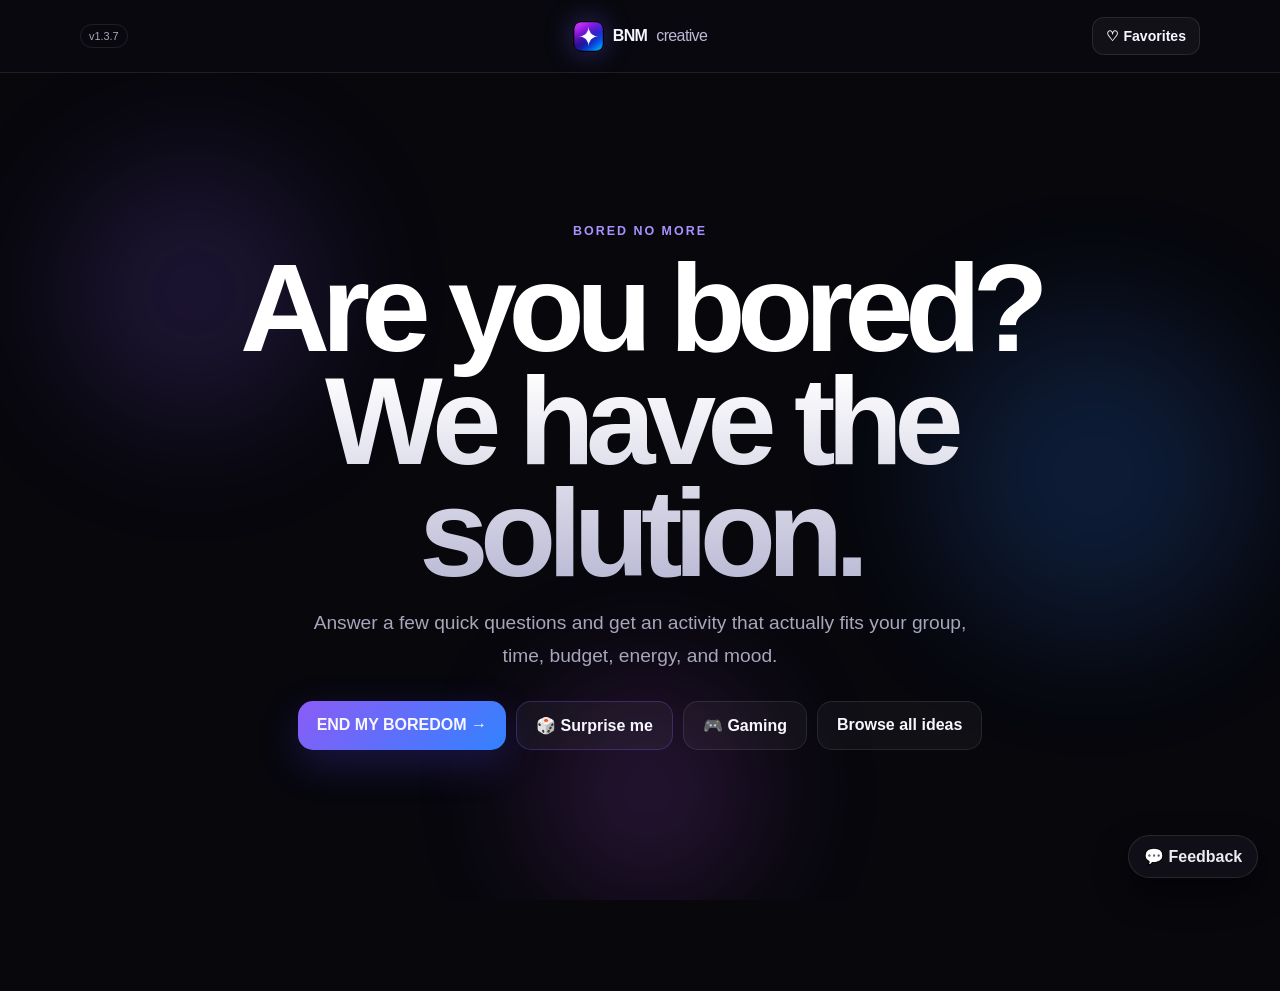
<file: index.html>
<!doctype html>
<html lang="en">
<head>
  <meta charset="utf-8">
  <meta name="viewport" content="width=device-width,initial-scale=1">
  <meta name="description" content="BNMcreative helps you spend less time scrolling and more time living.">
  <title>BNMcreative — Bored No More</title>
  <link rel="icon" href="assets/favicon.ico?v=1.3.7" sizes="any">
  <link rel="icon" type="image/png" sizes="32x32" href="assets/favicon-32.png?v=1.3.7">
  <link rel="apple-touch-icon" href="assets/favicon-192.png?v=1.3.7">
  <link rel="stylesheet" href="css/variables.css?v=1.3.7">
  <link rel="stylesheet" href="css/base.css?v=1.3.7">
  <link rel="stylesheet" href="css/components.css?v=1.3.7">
  <link rel="stylesheet" href="css/pages.css?v=1.3.7">

  <!-- Microsoft Clarity analytics -->
  <script type="text/javascript">
    (function(c,l,a,r,i,t,y){
      c[a]=c[a]||function(){(c[a].q=c[a].q||[]).push(arguments)};
      t=l.createElement(r);t.async=1;t.src="https://www.clarity.ms/tag/"+i;
      y=l.getElementsByTagName(r)[0];y.parentNode.insertBefore(t,y);
    })(window, document, "clarity", "script", "xzwenpchvf");
  </script>
</head>
<body>
  <div class="noise"></div>
  <div class="orbs"><span class="orb one"></span><span class="orb two"></span><span class="orb three"></span></div>

  <header class="site-header">
    <div class="container header-inner header-clean">
      <span class="version header-version">v1.3.7</span>
      <button class="logo btn-reset header-logo" id="logoHome" aria-label="Go home"><img class="logo-icon" src="assets/favicon-192.png?v=1.3.7" alt="">BNM<span>creative</span></button>
      <div class="nav-actions header-favorites"><button class="btn btn-ghost btn-small" id="favoritesNav">♡ <span class="label">Favorites</span></button></div>
    </div>
  </header>

  <main>
    <section id="home" class="page">
      <div class="hero container">
        <div class="hero-content">
          <div class="eyebrow">Bored No More</div>
          <h1>Are you bored?<br>We have the solution.</h1>
          <p>Answer a few quick questions and get an activity that actually fits your group, time, budget, energy, and mood.</p>
          <div class="hero-actions">
            <button class="btn btn-primary" id="startHero">END MY BOREDOM →</button>
            <button class="btn btn-ghost surprise-btn" id="surpriseHero">🎲 Surprise me</button><button class="btn btn-ghost" id="gamingHero">🎮 Gaming</button>
            <button class="btn btn-ghost" id="browseHero">Browse all ideas</button>
          </div>
        </div>
      </div>
    </section>

    <section id="questionnaire" class="hidden">
      <div class="question-wrap">
        <div class="panel question-panel">
          <div class="question-head"><span id="questionPercent">0% Complete</span><span id="questionLabel"></span></div>
          <div class="progress-shell"><div class="progress-fill" id="progressFill" style="width:0%"></div></div>
          <h2 id="questionTitle"></h2>
          <div class="options" id="options"></div>
          <div class="question-actions question-actions-back">
            <button class="btn btn-ghost" id="backQuestion">← Back</button>
          </div>
        </div>
      </div>
    </section>

    <section id="loading" class="loading hidden">
      <div>
        <div class="ring"></div>
        <div class="eyebrow">Building your match</div>
        <h2>Finding your perfect activity...</h2>
        <p class="loading-message" id="loadingMessage">Reading your answers...</p>
        <div class="checks">
          <div class="check">Group size understood</div>
          <div class="check">Time and budget compared</div>
          <div class="check">Energy and mood matched</div>
          <div class="check">Best activities ranked</div>
        </div>
      </div>
    </section>

    <section id="results" class="hidden">
      <div class="results-wrap">
        <div class="results-topbar"><button class="section-back-btn hidden" id="resultsBack">← <span>Back</span></button></div>
        <div class="results-head">
          <div class="eyebrow">Your best match</div>
          <h1>Let's cure that boredom.</h1>
          <p>Only the important information is shown first. Open details when you're ready.</p>
        </div>
        <div id="resultCard"></div>
      </div>
    </section>

    <section id="departure" class="hidden">
      <div class="departure-wrap">
        <div class="departure-mark">✦</div>
        <div class="eyebrow" id="departureEyebrow">Mission accepted</div>
        <h1 id="departureTitle">Go make a memory.</h1>
        <p id="departureCopy">We'll be here when you get back.</p>
        <div class="departure-activity" id="departureActivity"></div>
        <div class="hero-actions">
          <button class="btn btn-primary" id="cameBackButton">I'm back — we did it</button>
          <button class="btn btn-ghost" id="departureHome">I'll come back later</button>
        </div>
      </div>
    </section>

    <section id="complete" class="hidden">
      <div class="complete-wrap">
        <div class="complete-card panel">
          <div class="complete-spark">✦</div>
          <div class="eyebrow">Adventure complete</div>
          <h1 id="completeTitle">How was it?</h1>
          <p id="completeCopy">Give it a quick rating. That's all we need.</p>
          <div class="rating-stars" id="ratingStars" aria-label="Rate this adventure from 1 to 5 stars">
            <button type="button" data-rating="1" aria-label="1 star">★</button>
            <button type="button" data-rating="2" aria-label="2 stars">★</button>
            <button type="button" data-rating="3" aria-label="3 stars">★</button>
            <button type="button" data-rating="4" aria-label="4 stars">★</button>
            <button type="button" data-rating="5" aria-label="5 stars">★</button>
          </div>
          <p class="rating-response" id="ratingResponse"></p>
          <button class="btn btn-primary hidden" id="finishComplete">Back to BNM</button>
        </div>
      </div>
    </section>


    <section id="gaming" class="hidden">
      <div class="browse-wrap gaming-wrap">
        <div class="section-topbar">
          <button class="section-back-btn" id="gamingBack">← <span>Back</span></button>
          <div class="section-topbar-label">BNM Gaming</div>
        </div>
        <div class="browse-head">
          <div>
            <div class="eyebrow">BNM Gaming</div>
            <h1>Stop deciding. Start playing.</h1>
            <p>Pick a game and BNM will choose a challenge — or browse them yourself.</p>
          </div>
          <button class="btn btn-ghost" id="gamingRandom">🎲 Decide for us</button>
        </div>
        <div class="game-picker" id="gamePicker"></div>
        <div class="gaming-toolbar hidden" id="gamingToolbar">
          <button class="btn btn-ghost" id="gamingBrowseAll">Browse all challenges</button>
        </div>
        <div id="gamingResult"></div>
        <div class="gaming-all hidden" id="gamingAll">
          <div class="gaming-all-head">
            <h2 id="gamingAllTitle">All challenges</h2>
            <button class="btn btn-ghost btn-small" id="gamingAllClose">Close list</button>
          </div>
          <div class="gaming-all-grid" id="gamingAllGrid"></div>
        </div>
      </div>
    </section>

    <section id="quickSetup" class="hidden"><div class="results-wrap"><div class="section-topbar"><button class="section-back-btn" id="quickSetupBack">← <span>Back</span></button><div class="section-topbar-label">BNM Setup</div></div><div class="results-head"><div class="eyebrow">Zero-Setup</div><h1 id="quickSetupTitle">Game ready.</h1><p>BNM handled the planning. You just play.</p></div><div id="quickSetupCard"></div></div></section>
    <section id="favorites" class="hidden">
      <div class="browse-wrap">
        <div class="browse-head">
          <div>
            <div class="eyebrow">Saved for later</div>
            <h1>Your favorites.</h1>
            <p>The adventures that made you stop and think, “yeah, I'd do that.”</p>
          </div>
          <button class="btn btn-primary" id="favoritesMatch">Find something new</button>
        </div>
        <div class="result-count" id="favoriteCount"></div>
        <div class="activity-grid" id="favoriteGrid"></div>
      </div>
    </section>

    <section id="browse" class="hidden">
      <div class="browse-wrap">
        <div class="browse-head">
          <div>
            <div class="eyebrow">Activity library</div>
            <h1>Browse ideas.</h1>
            <p>Search and filter without answering the questionnaire.</p>
          </div>
          <div class="browse-head-actions">
            <button class="btn btn-ghost" id="surpriseBrowse">🎲 Surprise me</button>
            <button class="btn btn-primary" id="browseStart">Get a personal match</button>
          </div>
        </div>

        <section class="weekly-section" aria-labelledby="weeklyTitle">
          <div class="section-title-row">
            <div><div class="eyebrow">The weekly edit</div><h2 id="weeklyTitle">This Week's Picks</h2><p>Hand-picked adventures we genuinely think are worth your time.</p></div>
          </div>
          <div class="featured-track" id="featuredTrack"></div>
        </section>

        <section class="spotlight" id="adventureSpotlight"></section>

        <section class="library-section">
          <div class="library-heading"><div><div class="eyebrow">The full collection</div><h2>Find your kind of fun.</h2></div><span class="library-note">No endless scrolling required.</span></div>
          <div class="filter-panel panel">
            <label class="search-shell"><span>⌕</span><input id="searchInput" type="search" placeholder="Search by activity, mood, or supplies..."></label>
            <div class="filter-groups" id="filterGroups"></div>
            <button class="clear-filters" id="clearFilters" type="button">Clear filters</button>
          </div>
          <div class="result-count" id="resultCount"></div>
          <div class="activity-grid" id="activityGrid"></div>
        </section>
      </div>
    </section>
  </main>

  <script src="data/activities.js?v=1.3.7"></script>
  <script src="data/featured.js?v=1.3.7"></script>
  <script src="js/personality.js?v=1.3.7"></script>
  <script src="js/matching.js?v=1.3.7"></script>
  <script src="js/cards.js?v=1.3.7"></script>
  <script src="js/questionnaire.js?v=1.3.7"></script>
  <script src="js/browse.js?v=1.3.7"></script>
  <script src="js/storage.js?v=1.3.7"></script><script src="data/game-challenges.js?v=1.3.7"></script><script src="js/gaming.js?v=1.3.7"></script><script src="js/zero-setup.js?v=1.3.7"></script>
  <script src="js/adventure.js?v=1.3.7"></script>
  <script src="js/app.js?v=1.3.7"></script>

<button class="feedback-fab" id="feedbackFab" type="button">💬 <strong>Feedback</strong></button>
<div class="feedback-overlay hidden" id="feedbackOverlay" aria-hidden="true">
 <div class="feedback-modal" role="dialog" aria-modal="true">
  <button class="feedback-close" id="feedbackClose" type="button">×</button>
  <div class="eyebrow">HELP SHAPE BNM</div>
  <h2>Got thoughts? We actually want them.</h2>
  <p>Tell us what worked, what sucked, what confused you, or what BNM absolutely needs next. No name needed.</p>
  <div class="feedback-note"><span>Anonymous</span><p>The form doesn't ask for your name or email.</p></div>
  <a class="btn btn-primary feedback-go" id="feedbackGo" href="https://docs.google.com/forms/d/e/1FAIpQLSehZAUzC8BKa-Sru7pCtOd58-XY_NOCzDLpQzPZMrkcIyyMug/viewform?usp=publish-editor" target="_blank" rel="noopener noreferrer">Give anonymous feedback →</a>
  <button class="feedback-later" id="feedbackLater" type="button">Maybe later</button>
 </div>
</div>
<script src="js/feedback.js?v=1.3.7"></script>
</body>
</html>
</file>
<file: css/variables.css>
:root{
  --bg:#07070c;--panel:#11111b;--panel2:#171726;--text:#f8f7ff;--muted:#a8a6ba;
  --line:#ffffff18;--purple:#8b5cf6;--blue:#3182ff;--green:#6ce6a5;--danger:#ff6b82;
  --shadow:0 30px 90px #0009;--radius:24px;
}
</file>
<file: css/base.css>
*{box-sizing:border-box}
html{scroll-behavior:smooth}
body{margin:0;min-height:100vh;background:var(--bg);color:var(--text);font-family:Inter,Arial,sans-serif;overflow-x:hidden}
button,input,select{font:inherit}
button{color:inherit}
button:focus-visible,input:focus-visible,select:focus-visible{outline:3px solid #aa8cff;outline-offset:3px}
a{color:inherit}
.hidden{display:none!important}
.container{width:min(1120px,calc(100% - 32px));margin:auto}
.noise{position:fixed;inset:0;z-index:-2;pointer-events:none;opacity:.16;background-image:radial-gradient(#fff .55px,transparent .55px);background-size:18px 18px;mask-image:linear-gradient(#000,transparent 95%)}
.orbs{position:fixed;inset:0;z-index:-3;overflow:hidden;pointer-events:none}
.orb{position:absolute;border-radius:50%;filter:blur(70px);opacity:.18;animation:float 13s ease-in-out infinite}
.orb.one{width:260px;height:260px;background:var(--purple);left:5%;top:18%}
.orb.two{width:320px;height:320px;background:var(--blue);right:2%;top:35%;animation-delay:-5s}
.orb.three{width:220px;height:220px;background:#c85cff;left:42%;bottom:0;animation-delay:-9s}
@keyframes float{50%{transform:translate3d(20px,-24px,0)}}
@keyframes pageIn{from{opacity:0;transform:translateY(12px) scale(.992)}to{opacity:1;transform:none}}
.page{animation:pageIn .42s cubic-bezier(.2,.8,.2,1)}
@media(prefers-reduced-motion:reduce){*,*:before,*:after{animation-duration:.01ms!important;animation-iteration-count:1!important;transition-duration:.01ms!important;scroll-behavior:auto!important}}
</file>
<file: css/components.css>
.site-header{position:sticky;top:0;z-index:20;background:#090910cc;backdrop-filter:blur(16px);border-bottom:1px solid var(--line)}
.header-inner{height:72px;display:flex;align-items:center;justify-content:space-between;gap:16px}
.logo{display:flex;align-items:center;gap:9px;font-weight:900;letter-spacing:-.04em}
.logo-icon{width:31px;height:31px;border-radius:10px;object-fit:cover;box-shadow:0 0 28px #725cff66}
.logo span{color:#bdb9d8;font-weight:500}
.version{font-size:.68rem;color:#a7a9bc;border:1px solid var(--line);padding:5px 8px;border-radius:99px}
.nav-actions{display:flex;gap:8px}
.btn{position:relative;overflow:hidden;border:0;border-radius:15px;padding:14px 19px;font-weight:800;cursor:pointer;transition:.2s;user-select:none}
.btn:active{transform:translateY(1px) scale(.985)}
.btn:disabled{opacity:.42;cursor:not-allowed}
.btn:after{content:"";position:absolute;inset:0;background:linear-gradient(115deg,transparent 25%,#ffffff29 48%,transparent 70%);transform:translateX(-130%);transition:transform .55s}
.btn:hover:after{transform:translateX(130%)}
.btn-primary{background:linear-gradient(135deg,var(--purple),var(--blue));box-shadow:0 14px 40px #5948ff3d}
.btn-primary:hover{transform:translateY(-2px);box-shadow:0 18px 50px #5948ff55}
.btn-ghost{background:#ffffff0a;border:1px solid var(--line)}
.btn-ghost:hover{background:#ffffff11;border-color:#ffffff30}
.btn-small{padding:10px 13px;border-radius:12px;font-size:.88rem}
.eyebrow{font-size:.78rem;font-weight:900;letter-spacing:.16em;color:#a991ff;text-transform:uppercase}
.panel{background:linear-gradient(145deg,#171725e8,#0e0e17ef);backdrop-filter:blur(18px);border:1px solid #ffffff20;border-radius:30px;box-shadow:var(--shadow),0 1px 0 #ffffff17 inset}
.chip{display:inline-flex;align-items:center;gap:6px;border:1px solid var(--line);background:#ffffff08;border-radius:999px;padding:8px 11px;font-size:.82rem;color:#d7d5e4}
.match-chip{background:linear-gradient(135deg,#8b5cf62b,#3182ff22);border-color:#9b7cff55;color:#dcd4ff;font-weight:800}
.activity-card{position:relative;overflow:hidden;background:linear-gradient(145deg,#19192b,#0d0d15);border:1px solid #ffffff20;border-radius:28px;padding:26px;box-shadow:0 28px 80px #0008,0 1px 0 #ffffff14 inset}
.activity-card:before{content:"";position:absolute;width:220px;height:220px;border-radius:50%;background:linear-gradient(135deg,var(--purple),var(--blue));filter:blur(80px);opacity:.10;right:-90px;top:-80px;pointer-events:none}
.activity-top{display:flex;justify-content:space-between;gap:18px;align-items:flex-start}
.activity-icon{font-size:2.3rem;line-height:1}
.activity-card h2,.activity-card h3{margin:10px 0 7px;letter-spacing:-.035em}
.activity-card p{color:var(--muted);line-height:1.6}
.meta-row{display:flex;gap:8px;flex-wrap:wrap;margin:18px 0}
.card-actions{display:flex;gap:10px;flex-wrap:wrap}
.details{margin-top:20px;padding-top:20px;border-top:1px solid var(--line);animation:pageIn .25s ease}
.detail-grid{display:grid;grid-template-columns:1fr 1fr;gap:18px}
.detail-section h4{margin:0 0 9px;font-size:.82rem;letter-spacing:.11em;text-transform:uppercase;color:#a991ff}
.detail-section ul,.detail-section ol{margin:0;padding-left:20px;color:#d8d7e1;line-height:1.7}
.why-box{grid-column:1/-1;border:1px solid #8b5cf63d;background:#8b5cf612;border-radius:16px;padding:14px;color:#dcd5ff}
.empty{padding:55px 20px;text-align:center;color:var(--muted)}
.search{width:100%;border:1px solid var(--line);background:#ffffff09;color:#fff;border-radius:15px;padding:14px 16px}
select.search option{background:#171725}
.filter-row{display:grid;grid-template-columns:2fr repeat(4,1fr);gap:10px}
.result-count{color:var(--muted);font-size:.9rem;margin:15px 0}
@media(max-width:800px){.filter-row{grid-template-columns:1fr 1fr}.filter-row .wide{grid-column:1/-1}.detail-grid{grid-template-columns:1fr}}
@media(max-width:580px){.nav-actions .label{display:none}.activity-top{flex-direction:column}.card-actions .btn{width:100%}.filter-row{grid-template-columns:1fr}.filter-row .wide{grid-column:auto}}

.btn-reset{border:0;background:none;color:inherit;padding:0;cursor:pointer}

.activity-card{transition:transform .28s ease,border-color .28s ease,box-shadow .28s ease;animation:cardRise .55s both;animation-delay:var(--delay,0ms)}
.activity-card:hover{transform:translateY(-6px);border-color:#9f83ff66;box-shadow:0 34px 95px #000a,0 0 45px #704cff18}
@keyframes cardRise{from{opacity:0;transform:translateY(16px)}to{opacity:1;transform:none}}
.search-shell{display:flex;align-items:center;gap:10px;border:1px solid #ffffff22;background:#08081188;border-radius:18px;padding:0 16px;transition:.2s}
.search-shell:focus-within{border-color:#9476ff99;box-shadow:0 0 0 4px #8b5cf618}
.search-shell input{width:100%;border:0;outline:0;background:transparent;color:#fff;padding:17px 0;font:inherit}
.search-shell input::placeholder{color:#858397}
.filter-panel{padding:18px;display:grid;gap:18px}
.filter-groups{display:grid;gap:15px}
.filter-group{display:grid;grid-template-columns:90px 1fr;gap:12px;align-items:center}
.filter-label{font-size:.72rem;letter-spacing:.14em;text-transform:uppercase;color:#8f8ca4;font-weight:900}
.filter-pills{display:flex;flex-wrap:wrap;gap:8px}
.filter-pill{border:1px solid var(--line);background:#ffffff08;color:#d9d7e5;border-radius:999px;padding:9px 13px;font-weight:700;cursor:pointer;transition:.2s}
.filter-pill:hover{background:#ffffff10;transform:translateY(-1px)}
.filter-pill.active{background:linear-gradient(135deg,#8b5cf640,#3182ff2b);border-color:#a487ff88;color:#fff;box-shadow:0 8px 25px #654dff1f}
.clear-filters{justify-self:start;border:0;background:none;color:#aaa7bb;cursor:pointer;padding:0;font-weight:700}
.clear-filters:hover{color:#fff}
.text-link{border:0;background:none;color:#c5b7ff;padding:0;font-weight:900;cursor:pointer}
@media(max-width:650px){.filter-group{grid-template-columns:1fr}.filter-label{margin-top:3px}}


.activity-tools{display:flex;gap:8px;align-items:center;position:relative;z-index:2}
.favorite-btn{width:42px;height:42px;border-radius:50%;border:1px solid var(--line);background:#ffffff08;color:#d9d7e5;font-size:1.45rem;cursor:pointer;transition:.2s;display:grid;place-items:center}
.favorite-btn:hover{transform:translateY(-2px) scale(1.04);border-color:#a487ff88;background:#8b5cf61c}
.favorite-btn.saved{color:#e6b5ff;border-color:#a487ff88;background:linear-gradient(135deg,#8b5cf63c,#3182ff27);box-shadow:0 8px 28px #7359ff24}
.surprise-btn{border-color:#8b5cf64a}
.browse-head-actions{display:flex;gap:10px;flex-wrap:wrap}
.rating-stars{display:flex;justify-content:center;gap:8px;margin:28px 0 12px}
.rating-stars button{border:0;background:none;color:#ffffff28;font-size:clamp(2.2rem,7vw,3.4rem);cursor:pointer;transition:.18s;padding:2px}
.rating-stars button:hover,.rating-stars button.selected{color:#c9a7ff;transform:translateY(-3px) scale(1.08);text-shadow:0 0 25px #8b5cf688}
.rating-response{min-height:28px;color:#d8d5e5;font-weight:700}
.departure-activity{display:inline-grid;grid-template-columns:auto auto;gap:2px 12px;align-items:center;margin:25px auto 32px;padding:16px 20px;border:1px solid var(--line);background:#ffffff08;border-radius:18px;text-align:left}
.departure-activity>span{font-size:2rem;grid-row:1/3}
.departure-activity strong{font-size:1rem}
.departure-activity small{color:var(--muted)}
@media(max-width:580px){.activity-tools{width:100%;justify-content:space-between}.browse-head-actions{width:100%}.browse-head-actions .btn{flex:1}}

.game-picker{display:grid;grid-template-columns:repeat(5,1fr);gap:12px;margin:28px 0}.game-tile{min-height:125px;border:1px solid var(--line);background:#ffffff07;border-radius:20px;color:var(--text);cursor:pointer;display:flex;flex-direction:column;align-items:flex-start;padding:18px;transition:.2s}.game-tile:hover,.game-tile.active{transform:translateY(-4px);border-color:#9c7cff80}.game-tile span{font-size:2rem;margin-bottom:auto}.game-tile small{color:var(--muted);margin-top:4px}.game-card,.setup-card{max-width:820px;margin:25px auto;padding:clamp(24px,4vw,42px)}.game-card h2{font-size:clamp(2.2rem,6vw,4rem);letter-spacing:-.05em;margin:10px 0}.bonus-box{padding:16px 18px;border:1px solid #8b5cf64c;border-radius:15px;background:#8b5cf615;display:flex;flex-direction:column;gap:5px;margin:18px 0}.bonus-box small{color:#bca5ff;font-weight:900}.setup-list{display:grid;gap:10px;margin:22px 0}.setup-list>div{display:grid;grid-template-columns:34px 1fr;gap:10px;padding:13px;border:1px solid var(--line);border-radius:13px;background:#ffffff05}.setup-list span{font-weight:900;color:#bca5ff}.setup-list p{margin:0}@media(max-width:850px){.game-picker{grid-template-columns:repeat(2,1fr)}}
.section-topbar{display:flex;align-items:center;justify-content:space-between;gap:14px;margin:6px 0 28px;min-height:44px}
.section-back-btn{display:inline-flex;align-items:center;gap:8px;border:1px solid var(--line);background:#ffffff08;color:#dddbea;border-radius:13px;padding:10px 14px;font-weight:800;cursor:pointer;transition:.2s}
.section-back-btn:hover{background:#ffffff10;border-color:#9c7cff66;transform:translateX(-2px)}
.section-topbar-label{font-size:.72rem;font-weight:900;letter-spacing:.14em;text-transform:uppercase;color:#77758a}
.challenge-brief{font-size:1.08rem!important;max-width:680px}
.challenge-details{margin-top:22px;border-top:1px solid var(--line);padding-top:22px;animation:pageIn .25s ease}
.challenge-detail-block h4{margin:0 0 12px;color:#bca5ff;text-transform:uppercase;font-size:.78rem;letter-spacing:.12em}
.challenge-detail-block ol{margin:0;padding-left:22px;color:#d8d6e2;line-height:1.75}
.challenge-detail-grid{display:grid;grid-template-columns:1fr 1fr;gap:12px;margin-top:18px}
.challenge-detail-grid>div{border:1px solid var(--line);background:#ffffff05;border-radius:14px;padding:15px}
.challenge-detail-grid small{color:#bca5ff;font-weight:900;letter-spacing:.09em}
.challenge-detail-grid p{margin:7px 0 0!important;color:var(--muted)!important;line-height:1.55}
.setup-row>div{min-width:0}
.setup-row strong{display:block;margin:1px 0 5px}
.mini-detail-btn{border:0;background:none;color:#a991ff;padding:4px 0;margin-top:3px;font-weight:800;cursor:pointer}
.mini-detail-btn:hover{text-decoration:underline}
.mini-explanation{margin-top:7px;padding:10px 12px;background:#8b5cf610;border-left:2px solid #8b5cf6;border-radius:8px;color:#c9c7d4;font-size:.9rem;line-height:1.5}
@media(max-width:650px){.challenge-detail-grid{grid-template-columns:1fr}.section-topbar{margin-bottom:20px}}

/* v1.3.3 — Adventure Spotlight experience */
.spotlight-opening{animation:spotlightLift .32s cubic-bezier(.2,.8,.2,1) both}
@keyframes spotlightLift{0%{transform:scale(1);filter:brightness(1)}55%{transform:scale(.985);filter:brightness(.65)}100%{transform:scale(1.012);filter:brightness(0);opacity:.15}}
.spotlight-feature{display:block!important;position:relative;overflow:hidden;padding:0!important;border:1px solid #8b5cf64d!important;background:radial-gradient(circle at 78% 0%,#6536b32b,transparent 31%),linear-gradient(180deg,#111018,#09090d)!important;box-shadow:0 40px 100px #0009,0 0 80px #7c3aed10!important}
.spotlight-feature:before{content:"BNM";position:absolute;right:clamp(16px,4vw,52px);top:clamp(34px,5vw,64px);font-size:clamp(5rem,14vw,11rem);font-weight:1000;letter-spacing:-.09em;color:#ffffff035;line-height:.82;pointer-events:none;max-width:55%;white-space:nowrap;transform:none}
.spotlight-feature-top{position:relative;z-index:2;display:flex;justify-content:space-between;align-items:center;padding:22px clamp(20px,5vw,56px);border-bottom:1px solid #ffffff10}
.spotlight-close{border:0;background:none;color:#aaa6b8;font-weight:800;cursor:pointer;padding:8px 0}.spotlight-close:hover{color:#fff}
.spotlight-issue{font-size:.68rem;letter-spacing:.17em;font-weight:900;color:#8c879b;text-transform:uppercase}
.spotlight-hero-reveal{position:relative;z-index:1;padding:clamp(50px,9vw,110px) clamp(22px,7vw,80px) 50px;max-width:1050px}
.spotlight-kicker{font-size:.72rem;font-weight:1000;letter-spacing:.2em;color:#a98aff;margin-bottom:15px}
.spotlight-hero-reveal h2{font-size:clamp(4rem,13vw,9rem)!important;line-height:.78!important;letter-spacing:-.075em!important;margin:0!important;text-transform:uppercase;background:linear-gradient(180deg,#fff,#aaa4b8);-webkit-background-clip:text;color:transparent}
.spotlight-hero-reveal>p{font-size:clamp(1.2rem,2.5vw,1.75rem);max-width:670px;color:#d1cddb;margin:30px 0 24px;line-height:1.35}
.spotlight-meta{display:flex;flex-wrap:wrap;gap:9px}.spotlight-meta span{border:1px solid #ffffff16;background:#ffffff08;border-radius:999px;padding:8px 12px;font-size:.78rem;font-weight:800;color:#bbb7c7}
.spotlight-feature-intro{position:relative;z-index:1;display:grid;grid-template-columns:1.25fr .75fr;gap:20px;padding:0 clamp(22px,7vw,80px) 55px}
.spotlight-feature-intro>p{font-size:1.08rem;line-height:1.7;color:#aaa6b4;margin:0}.spotlight-feature-intro>div{padding:18px;border-left:2px solid #8b5cf6;background:#ffffff04}.spotlight-feature-intro small,.spotlight-finale small{display:block;color:#a98aff;font-size:.68rem;font-weight:1000;letter-spacing:.14em;margin-bottom:7px}.spotlight-feature-intro strong{line-height:1.5;color:#e0ddea}
.spotlight-mission-heading{display:flex;justify-content:space-between;gap:15px;align-items:end;padding:22px clamp(22px,7vw,80px);border-top:1px solid #ffffff0d;border-bottom:1px solid #ffffff0d}.spotlight-mission-heading span{color:#a98aff;font-size:.7rem;font-weight:1000;letter-spacing:.16em}.spotlight-mission-heading strong{font-size:.9rem;color:#777382}
.spotlight-missions{position:relative;z-index:1;padding:0 clamp(22px,7vw,80px)}
.spotlight-mission{display:grid;grid-template-columns:70px 1fr;gap:20px;padding:30px 0;border-bottom:1px solid #ffffff0d;animation:missionIn .55s ease both;animation-delay:var(--mission-delay)}
@keyframes missionIn{from{opacity:0;transform:translateY(16px)}to{opacity:1;transform:none}}
.mission-index{font-size:1.9rem;font-weight:1000;color:#403b4e;letter-spacing:-.05em}.spotlight-mission h3{font-size:clamp(1.5rem,3vw,2.3rem);margin:0 0 7px;letter-spacing:-.035em}.spotlight-mission p{margin:0;color:#aaa6b4;line-height:1.6;max-width:720px}
.spotlight-explain{border:0;background:none;padding:8px 0 0;color:#a98aff;font-weight:900;cursor:pointer}.spotlight-explanation{margin-top:10px;padding:12px 14px;border-left:2px solid #8b5cf6;background:#8b5cf60d;color:#c4c0ce;border-radius:0 9px 9px 0;max-width:700px}
.rare-mission{position:relative;overflow:hidden;margin:50px clamp(22px,7vw,80px);padding:clamp(25px,5vw,46px);border:1px solid #9d76ff50;border-radius:24px;background:linear-gradient(135deg,#6d28d922,#16111f 65%)}.rare-glow{position:absolute;width:260px;height:260px;border-radius:50%;background:#7c3aed30;filter:blur(70px);right:-80px;top:-100px}.rare-label{position:relative;color:#b99cff;font-size:.72rem;font-weight:1000;letter-spacing:.16em}.rare-mission h3{position:relative;font-size:clamp(2.4rem,6vw,5rem);letter-spacing:-.055em;margin:8px 0 10px}.rare-mission>p{position:relative;max-width:700px;color:#b8b3c4;line-height:1.6}.rare-reward{position:relative;margin-top:20px;padding-top:18px;border-top:1px solid #ffffff12;display:flex;flex-direction:column;gap:5px}.rare-reward small{color:#9d80ee;font-weight:1000;letter-spacing:.1em}
.spotlight-finale{margin:0 clamp(22px,7vw,80px) 45px;display:grid;grid-template-columns:1fr auto;align-items:center;gap:30px;padding:30px;border:1px solid #ffffff12;border-radius:22px;background:#ffffff05}.spotlight-finale h3{font-size:2rem;margin:0 0 6px}.spotlight-finale p{color:#aaa6b4;line-height:1.55;margin:0;max-width:620px}.cover-stamp{font-size:1.45rem;font-weight:1000;line-height:.82;letter-spacing:-.05em;text-align:right;color:#d9d4e3;transform:rotate(-3deg);border:2px solid #5f586d;padding:10px}.cover-stamp span{font-size:.48rem;letter-spacing:.08em;color:#a98aff}
.spotlight-signoff{text-align:center;padding:15px 22px 60px}.spotlight-signoff p{font-family:Georgia,serif;font-style:italic;color:#8f8a99;font-size:1.05rem}.spotlight-signoff .btn{margin-top:10px}
.spotlight-subtitle{font-weight:700;color:#d3cedd!important}
@media(max-width:700px){.spotlight-feature-intro{grid-template-columns:1fr}.spotlight-mission{grid-template-columns:42px 1fr;gap:10px}.spotlight-finale{grid-template-columns:1fr}.cover-stamp{justify-self:start;text-align:left}.spotlight-feature-top{align-items:flex-start}.spotlight-issue{text-align:right}}
@media(prefers-reduced-motion:reduce){.spotlight-opening,.spotlight-mission{animation:none!important}}

@media(max-width:700px){.spotlight-feature:before{font-size:clamp(4.2rem,22vw,7rem);right:14px;top:72px;max-width:70%;opacity:.7}}

.feedback-fab{position:fixed;right:22px;bottom:22px;z-index:80;border:1px solid #ffffff1a;background:#121119e8;color:#eceaf2;border-radius:999px;padding:11px 15px;box-shadow:0 14px 35px #0007;cursor:pointer}.feedback-fab:hover{transform:translateY(-2px);background:#1a1822}.feedback-overlay{position:fixed;inset:0;z-index:150;background:#050508c9;backdrop-filter:blur(8px);display:grid;place-items:center;padding:20px}.feedback-modal{position:relative;width:min(540px,100%);border:1px solid #ffffff18;border-radius:24px;background:radial-gradient(circle at 100% 0%,#3b82f615,transparent 35%),#111017;padding:clamp(25px,5vw,42px);box-shadow:0 30px 100px #000b;animation:feedbackIn .24s ease both}@keyframes feedbackIn{from{opacity:0;transform:translateY(12px) scale(.98)}to{opacity:1;transform:none}}.feedback-modal h2{font-size:clamp(2rem,6vw,3.2rem);line-height:.95;letter-spacing:-.055em;margin:10px 0 16px}.feedback-modal>p{color:#aaa6b4;line-height:1.65}.feedback-close{position:absolute;right:16px;top:14px;width:38px;height:38px;border-radius:50%;border:1px solid #ffffff14;background:#ffffff08;color:#c8c5d0;font-size:1.35rem;cursor:pointer}.feedback-note{display:flex;gap:12px;border:1px solid #ffffff10;background:#ffffff05;border-radius:14px;padding:13px 14px;margin:20px 0}.feedback-note span{font-size:.7rem;font-weight:1000;letter-spacing:.08em;color:#7dd3fc;text-transform:uppercase}.feedback-note p{margin:0;color:#8f8b99;font-size:.86rem}.feedback-go{width:100%;justify-content:center}.feedback-later{display:block;margin:13px auto 0;border:0;background:none;color:#777382;font-weight:800;cursor:pointer;padding:7px}@media(max-width:600px){.feedback-fab{right:14px;bottom:14px}.feedback-fab strong{display:none}}

/* v1.3.5 final polish */
.header-clean{position:relative;display:grid!important;grid-template-columns:1fr auto 1fr!important}
.header-version{justify-self:start;align-self:center}
.header-logo{justify-self:center}
.header-favorites{justify-self:end}
.feedback-fab{overflow:hidden;isolation:isolate}
.feedback-fab:before{content:"";position:absolute;z-index:-1;top:-50%;bottom:-50%;width:45%;left:-60%;background:linear-gradient(110deg,transparent,#ffffff26,transparent);transform:skewX(-18deg);transition:left .62s ease}
.feedback-fab:hover:before{left:125%}
@media(max-width:580px){.header-clean{grid-template-columns:auto 1fr auto!important}.header-logo{justify-self:center}.header-version{font-size:.58rem;padding:4px 6px}.header-favorites .label{display:none}}

/* v1.3.6 feedback shine containment */
.feedback-fab{overflow:hidden!important;contain:paint}
.feedback-fab:before{pointer-events:none;clip-path:inset(0 round 999px)}

.results-topbar{display:flex;justify-content:flex-start;margin-bottom:18px}
.gaming-toolbar{display:flex;justify-content:flex-end;margin:12px 0 20px}
.gaming-all{margin-top:34px;padding-top:26px;border-top:1px solid var(--line)}
.gaming-all-head{display:flex;align-items:center;justify-content:space-between;gap:14px;margin-bottom:18px}
.gaming-all-head h2{margin:0;font-size:clamp(1.8rem,4vw,2.6rem)}
.gaming-all-grid{display:grid;grid-template-columns:repeat(2,minmax(0,1fr));gap:16px}
.compact-game-card{margin:0!important;max-width:none!important}
.compact-game-card h2{font-size:clamp(1.5rem,3vw,2.2rem)!important}
@media(max-width:800px){.gaming-all-grid{grid-template-columns:1fr}.gaming-toolbar{justify-content:stretch}.gaming-toolbar .btn{width:100%}}

/* v1.3.7 feedback CTA cleanup */
.feedback-go{
  display:flex!important;
  width:min(320px,100%)!important;
  margin:18px auto 0!important;
  box-sizing:border-box;
  justify-content:center!important;
  align-items:center;
  overflow:hidden!important;
  position:relative;
  isolation:isolate;
}
.feedback-go:after{
  inset:0!important;
  border-radius:inherit!important;
  transform:translateX(-125%)!important;
  clip-path:inset(0 round 15px);
}
.feedback-go:hover:after{transform:translateX(125%)!important}
.feedback-later{text-align:center}
.feedback-fab{overflow:hidden!important}
.feedback-fab:before{left:-42%!important;width:34%!important}
.feedback-fab:hover:before{left:108%!important}
</file>
<file: css/pages.css>
main{padding-bottom:90px}
.hero{min-height:calc(100vh - 72px);display:grid;place-items:center;text-align:center;padding:70px 0}
.hero-content{max-width:900px}
.hero h1{font-size:clamp(3.4rem,10vw,7.8rem);margin:14px 0 18px;line-height:.9;letter-spacing:-.07em;background:linear-gradient(180deg,#fff 35%,#b9b8d4);-webkit-background-clip:text;background-clip:text;color:transparent}
.hero p{color:var(--muted);font-size:clamp(1rem,2vw,1.2rem);line-height:1.7;max-width:670px;margin:0 auto 28px}
.hero-actions{display:flex;justify-content:center;gap:10px;flex-wrap:wrap}
.question-wrap{width:min(760px,calc(100% - 32px));margin:55px auto}
.question-panel{padding:28px}
.progress-shell{height:8px;background:#ffffff0c;border-radius:99px;overflow:hidden;margin-bottom:28px}
.progress-fill{height:100%;background:linear-gradient(90deg,var(--purple),var(--blue));transition:.35s;box-shadow:0 0 16px #795cff}
.question-head{display:flex;justify-content:space-between;color:var(--muted);font-size:.85rem}
.question-panel h2{font-size:clamp(1.8rem,5vw,3rem);letter-spacing:-.04em;margin:14px 0 22px}
.options{display:grid;grid-template-columns:1fr 1fr;gap:12px}
.option{position:relative;min-height:76px;text-align:left;border:1px solid var(--line);background:#ffffff0b;color:#fff;border-radius:18px;padding:16px 46px 16px 16px;font-weight:800;cursor:pointer;transition:.2s}
.option:hover{transform:translateY(-2px);border-color:#ffffff35;background:#ffffff10}
.option:after{content:"";position:absolute;right:17px;top:50%;width:18px;height:18px;border:2px solid #ffffff35;border-radius:50%;transform:translateY(-50%)}
.option.selected{border-color:#9c7cff;background:linear-gradient(135deg,#8b5cf638,#2f80ff24)}
.option.selected:after{border-color:#a98aff;background:linear-gradient(135deg,var(--purple),var(--blue));box-shadow:inset 0 0 0 4px #171725}
.question-actions{display:flex;justify-content:space-between;margin-top:22px}
.loading{min-height:calc(100vh - 72px);display:grid;place-items:center;text-align:center}
.ring{position:relative;width:86px;height:86px;border:5px solid #ffffff14;border-top-color:var(--purple);border-right-color:var(--blue);border-radius:50%;margin:0 auto 25px;animation:spin .85s linear infinite;box-shadow:0 0 40px #7358ff3d}
.ring:after{content:"✦";position:absolute;inset:13px;display:grid;place-items:center;border-radius:50%;background:#101019;color:#c7b9ff;font-size:1.3rem;animation:spin .85s linear infinite reverse}
@keyframes spin{to{transform:rotate(360deg)}}
.loading-message{color:var(--muted);min-height:24px}
.checks{display:grid;gap:8px;width:min(360px,80vw);margin:20px auto}
.check{border:1px solid var(--line);border-radius:14px;padding:11px;color:#77798e}
.check.done{color:#78f1b1;border-color:#78f1b155;background:#78f1b10d}
.results-wrap{width:min(820px,calc(100% - 32px));margin:45px auto}
.results-head{text-align:center;margin-bottom:22px}
.results-head h1{font-size:clamp(2.4rem,7vw,4.5rem);letter-spacing:-.055em;margin:10px 0}
.results-head p{color:var(--muted)}
.browse-wrap{width:min(1120px,calc(100% - 32px));margin:42px auto}
.browse-head{display:flex;justify-content:space-between;gap:18px;align-items:end;margin-bottom:20px}
.browse-head h1{font-size:clamp(2.3rem,6vw,4.4rem);letter-spacing:-.05em;margin:8px 0}
.browse-head p{color:var(--muted);margin:0}
.activity-grid{display:grid;grid-template-columns:repeat(2,minmax(0,1fr));gap:16px}
@media(max-width:760px){.options{grid-template-columns:1fr}.activity-grid{grid-template-columns:1fr}.browse-head{align-items:start;flex-direction:column}}

.weekly-section{margin:38px 0 24px}
.section-title-row h2,.library-heading h2{font-size:clamp(2rem,5vw,3.8rem);letter-spacing:-.05em;margin:7px 0}
.section-title-row p{color:var(--muted);margin:0 0 18px}
.featured-track{display:grid;grid-template-columns:repeat(4,1fr);gap:13px}
.featured-card{position:relative;overflow:hidden;min-height:300px;padding:22px;border-radius:24px;border:1px solid #ffffff1f;background:linear-gradient(155deg,#1b1b2e,#0c0c14);animation:cardRise .55s both;animation-delay:var(--delay);transition:.28s}
.featured-card:hover{transform:translateY(-7px) rotate(-.3deg);border-color:#9377ff77;box-shadow:0 28px 70px #0009}
.featured-number{position:absolute;right:16px;top:10px;font-size:3.3rem;font-weight:950;color:#ffffff08;letter-spacing:-.08em}
.featured-badge{display:inline-flex;border:1px solid #a98cff55;background:#8b5cf61f;color:#d5c9ff;border-radius:999px;padding:7px 10px;font-size:.7rem;font-weight:900;text-transform:uppercase;letter-spacing:.08em}
.featured-icon{font-size:2.5rem;margin-top:38px}.featured-card h3{font-size:1.35rem;margin:12px 0 7px}.featured-card p{color:var(--muted);line-height:1.55;min-height:72px}
.spotlight{position:relative;display:grid;grid-template-columns:1.45fr .75fr;gap:36px;margin:28px 0 65px;padding:clamp(28px,5vw,58px);overflow:hidden;border:1px solid #ffffff25;border-radius:34px;background:radial-gradient(circle at 15% 15%,#8b5cf62c,transparent 37%),linear-gradient(135deg,#171728,#090910);box-shadow:0 35px 100px #0009}
.spotlight:after{content:"BNM WEEKLY";position:absolute;right:-15px;bottom:-26px;font-size:clamp(4rem,11vw,9rem);font-weight:950;letter-spacing:-.08em;color:#ffffff035;white-space:nowrap;pointer-events:none}
.spotlight.spotlight-expanded:after{display:none}
.spotlight.spotlight-expanded{display:block;padding:clamp(18px,3vw,32px);overflow:visible}
.spotlight-copy{position:relative;z-index:1}.spotlight-copy h2{font-size:clamp(3rem,7vw,6.2rem);line-height:.9;letter-spacing:-.07em;margin:12px 0 24px;max-width:720px}.spotlight-intro{font-size:1.08rem;line-height:1.75;color:#d4d1df;max-width:700px}.spotlight-why{display:grid;gap:6px;margin:24px 0;color:#dcd8e8}.spotlight-why span{font-size:.72rem;letter-spacing:.14em;text-transform:uppercase;color:#a991ff;font-weight:900}
.mission-note{position:relative;align-self:center;transform:rotate(2deg);background:#eee8d9;color:#1b1920;padding:34px 27px 27px;border-radius:4px;box-shadow:0 24px 55px #0008;font-family:Georgia,serif;z-index:1}.mission-note span{display:block;text-transform:uppercase;letter-spacing:.15em;font:800 .7rem/1 sans-serif;color:#6f35b7}.mission-note strong{display:block;font-size:1.65rem;line-height:1.25;margin:15px 0}.mission-note p{line-height:1.6;color:#55505b}.mission-tape{position:absolute;width:90px;height:27px;background:#c9b6edaa;top:-13px;left:50%;transform:translateX(-50%) rotate(-3deg)}
.library-section{margin-top:30px}.library-heading{display:flex;justify-content:space-between;align-items:end;gap:20px;margin-bottom:18px}.library-note{color:var(--muted);padding-bottom:10px}.result-count{margin:20px 2px;color:#bbb8c9;font-weight:700}
.empty strong{display:block;font-size:1.5rem;color:#fff;margin-bottom:8px}.empty p{margin:0}
@media(max-width:950px){.featured-track{grid-template-columns:1fr 1fr}.spotlight{grid-template-columns:1fr}.mission-note{max-width:440px;transform:rotate(1deg)}}
@media(max-width:600px){.featured-track{display:flex;overflow-x:auto;scroll-snap-type:x mandatory;padding-bottom:8px}.featured-card{min-width:82vw;scroll-snap-align:start}.library-heading{align-items:start;flex-direction:column}.library-note{padding:0}.spotlight{padding:28px 20px}.spotlight-copy h2{font-size:3.15rem}}
</file>
